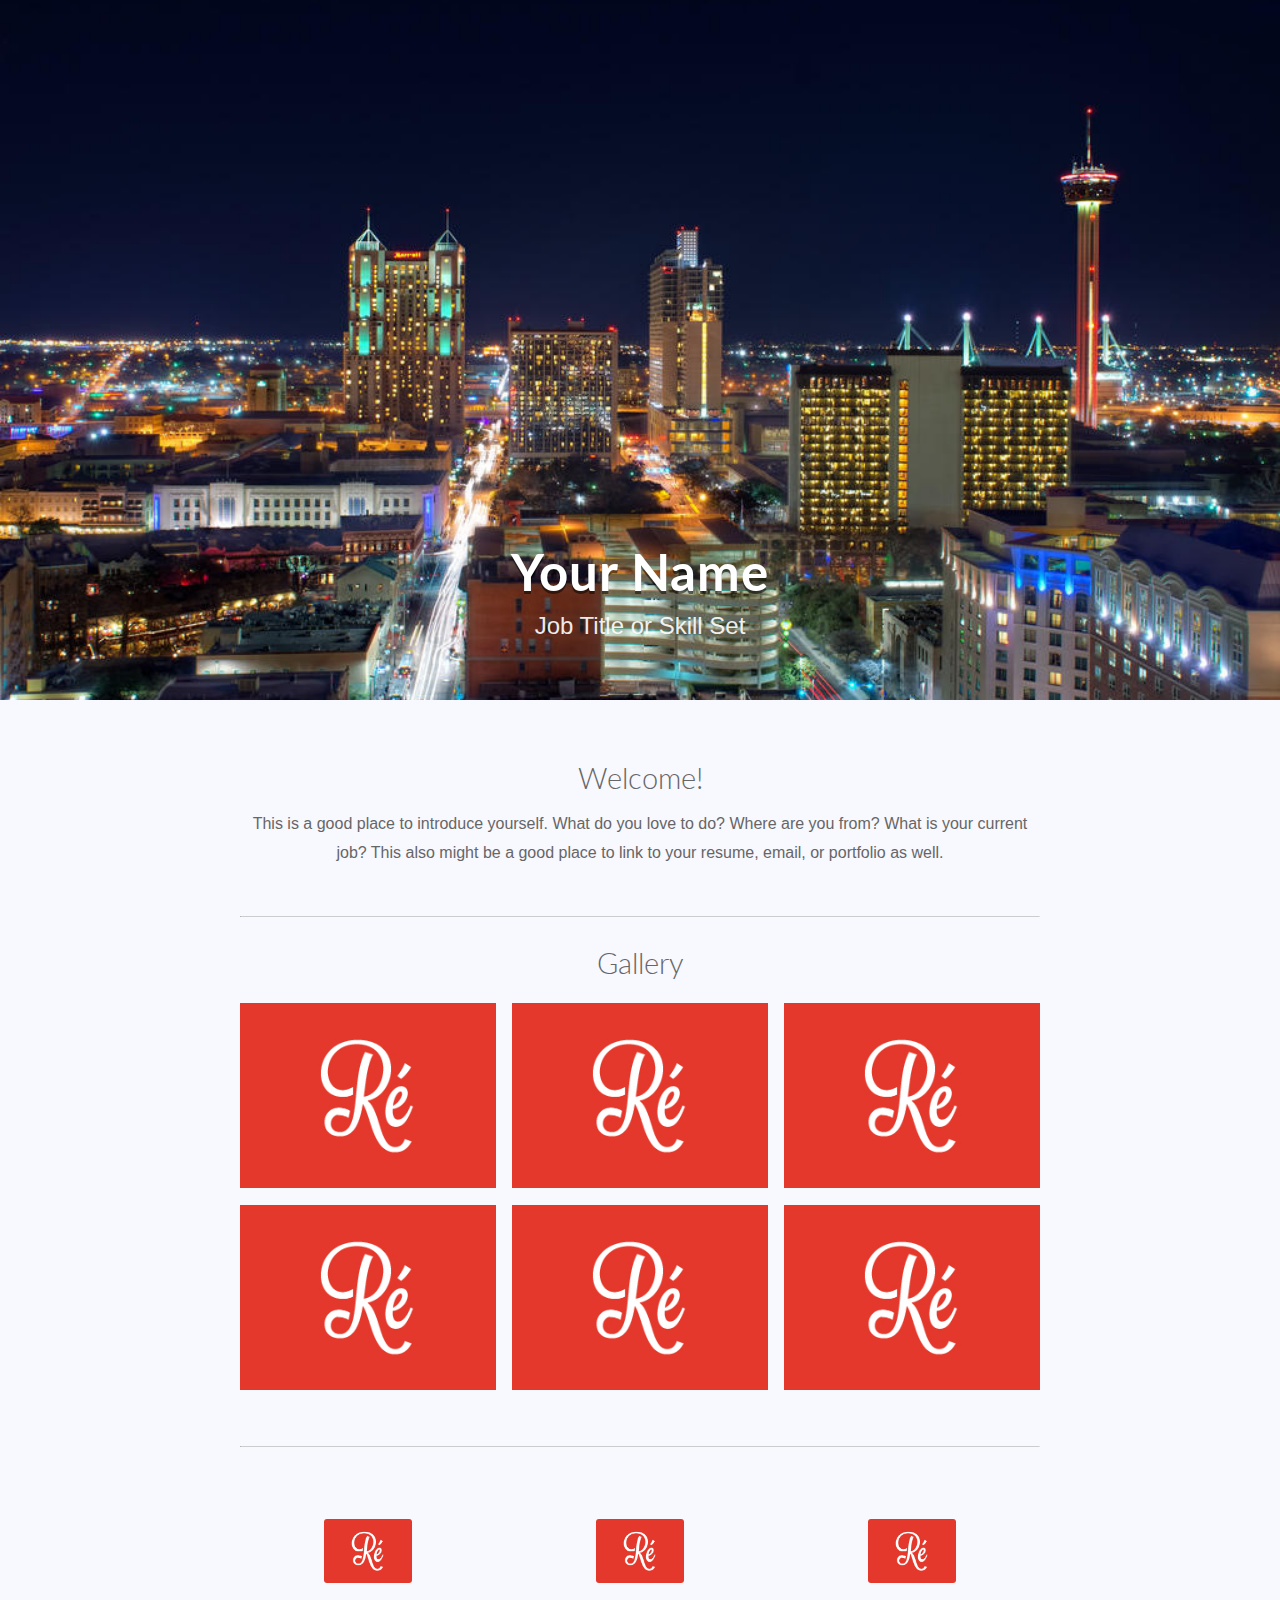
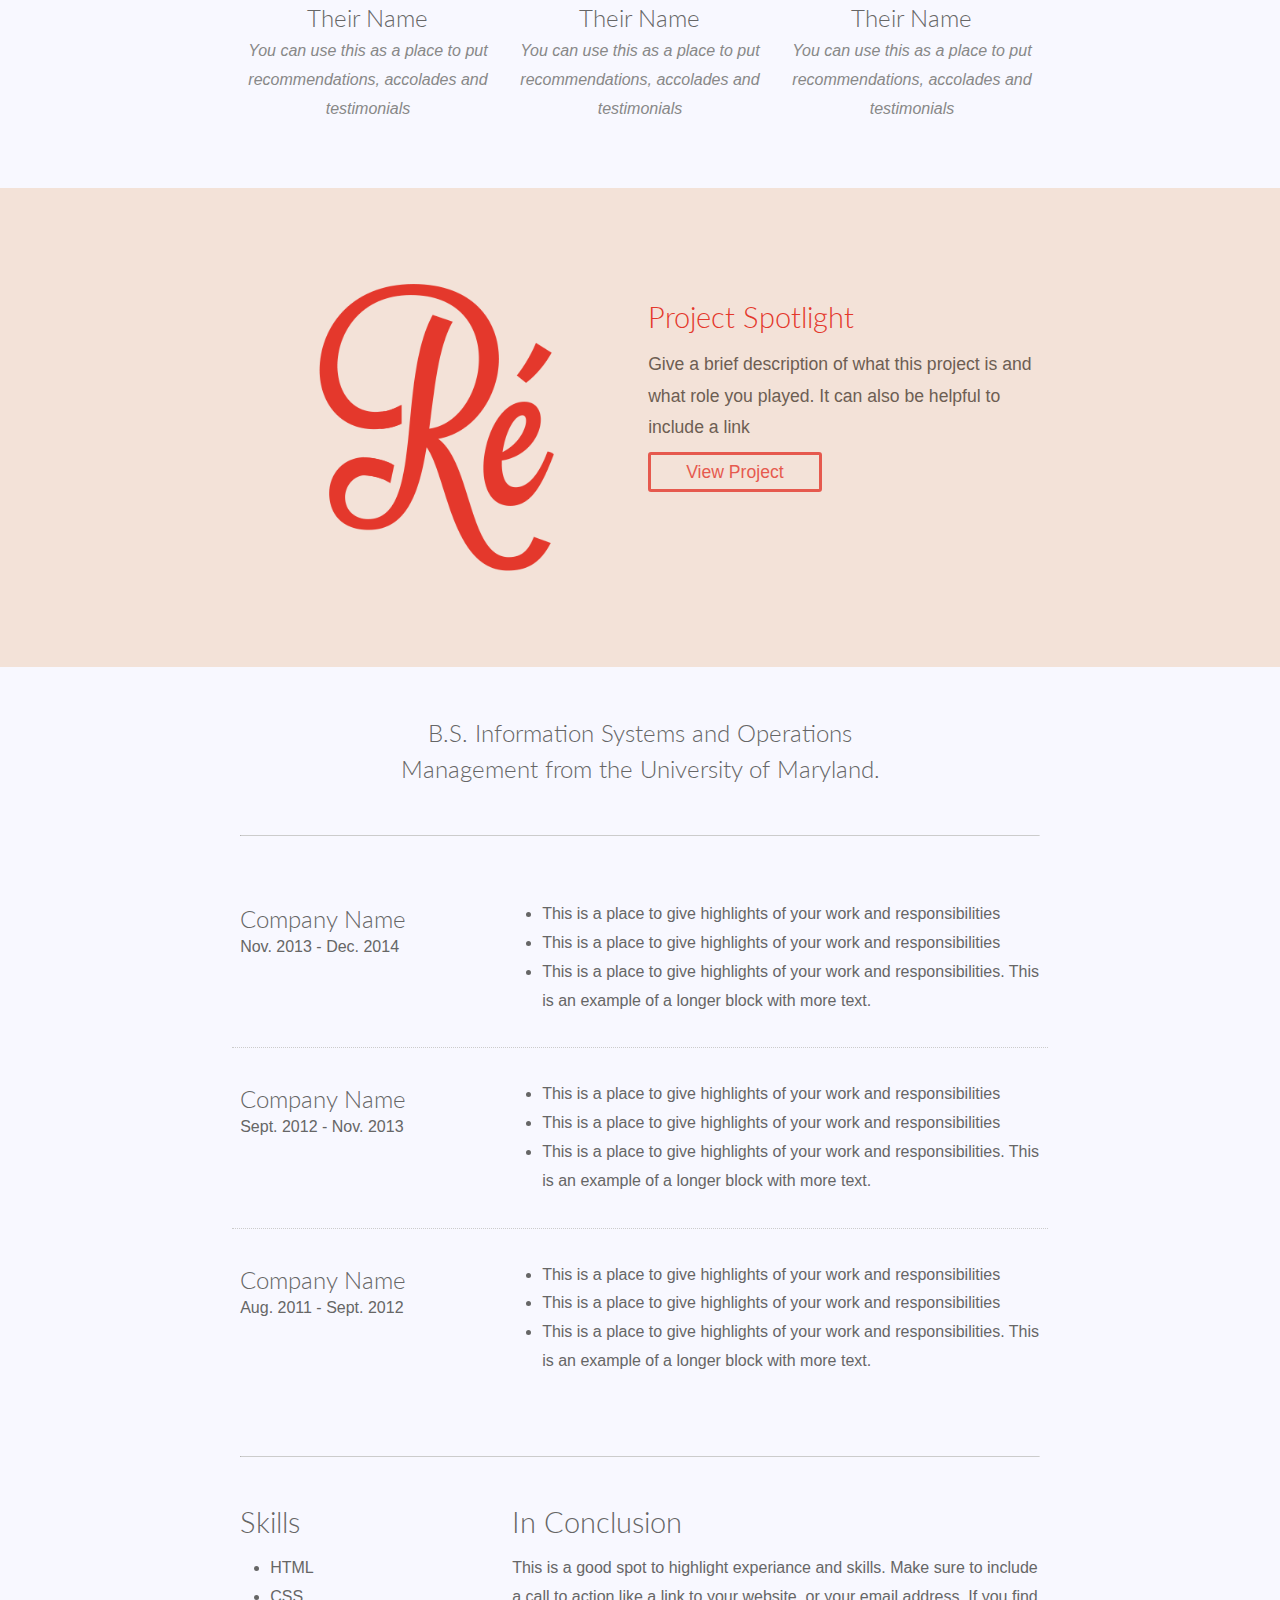
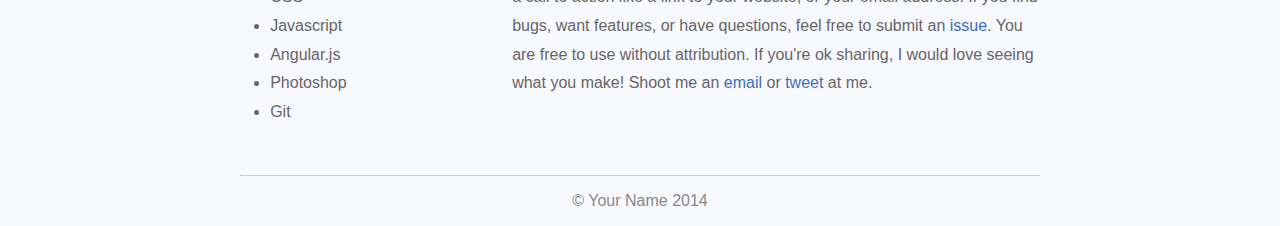
<file: public/MyProfile/resume/index.html>
<!DOCTYPE html>
<html lang="en">
<head>
	<meta charset="utf-8" />
	<title>Responsive Resume</title>
	<meta name="viewport" content="width=device-width, initial-scale=1.0"/>
	<!--Custom fonts. To improve load times, remove this and update the h1 styling in style.css--> 
	<link href='http://fonts.googleapis.com/css?family=Lato:300,700' rel='stylesheet' type='text/css'>
	<!-- stylesheets -->
	<link rel="stylesheet" href="style.css" type="text/css" />
	<!-- favicon -->
	<link rel="shortcut icon" href="img/favicon.ico">
	
	<!-- just in case viewer is using Internet Explorer -->
	<!--[if IE]><script src="http://html5shiv.googlecode.com/svn/trunk/html5.js"></script><![endif]-->

</head>

<body>
	
	<!-- Header-->
	<header>
		<h1>Your Name</h1>
		<p>Job Title or Skill Set</p>
	</header>
	
	<div class="container">
		
		<!-- Introduction-->
		<section class="center">
			<h1>Welcome!</h1>
			<p>
				This is a good place to introduce yourself. What do you love to do? Where are you from? What is your current job?
				This also might be a good place to link to your resume, email, or portfolio as well.
			</p>
		</section>
		
		<hr>
		
		<!-- Gallery Block-->
		<section class="gallery">
			<h1 class="center">Gallery</h1>
			<div class="row">
				<a href="#"><img src="img/re.png" class="grid-2"></a>
				<a href="#"><img src="img/re.png" class="grid-2"></a>
				<a href="#"><img src="img/re.png" class="grid-2"></a>
				<a href="#"><img src="img/re.png" class="grid-2"></a>
				<a href="#"><img src="img/re.png" class="grid-2"></a>
				<a href="#"><img src="img/re.png" class="grid-2"></a>
			</div>
		</section>
		
		<hr>
		
		<!-- Testimonials-->	
		<section class="testimonial">
			<div class="row">
				<div class="grid-2">
					<img src="img/re.png">
					<h2>Their Name</h2>
					<p>You can use this as a place to put recommendations, accolades and testimonials</p>
				</div>
				
				<div class="grid-2">
					<img src="img/re.png">
					<h2>Their Name</h2>
					<p>You can use this as a place to put recommendations, accolades and testimonials</p>
				</div>
		
				<div class="grid-2">
					<img src="img/re.png">
					<h2>Their Name</h2>
					<p>You can use this as a place to put recommendations, accolades and testimonials</p>
				</div>
			</div>
		</section>
	</div> <!-- End container-->
	
	<!-- Spotlight -->
	<section class="spotlight">
		<div class="container">
			<div class="row">
				<div class="grid-3">
					<img src="img/spotlight.jpg">
				</div>
				<div class="grid-3">
					<h1>Project Spotlight</h1>
					<p>Give a brief description of what this project is and what role you played. It can also be helpful to include a link</p>
					<a href="#">View Project</a>
				</div>
			</div>
		</div>
	</section>
	
	
	<!-- New container-->
	<div class="container">
	
		<section class="education">	
			<h2>B.S. Information Systems and Operations Management from the University of Maryland.</h2>
		</section>
		
		<hr>
			
		<!--Experience Tables-->
		<section class="experience">
			<div class="row">
				<div class="grid-2">
					<h2>Company Name</h2>
					<p>Nov. 2013 - Dec. 2014</p>
				</div>
				<div class="grid-4">
					<ul>
						<li>This is a place to give highlights of your work and responsibilities</li>
						<li>This is a place to give highlights of your work and responsibilities</li>
						<li>This is a place to give highlights of your work and responsibilities. This is an example of a longer block with more text.</li>
					</ul>
				</div>
			</div>
			<div class="row">
				<div class="grid-2">
					<h2>Company Name</h2>
					<p>Sept. 2012 - Nov. 2013</p>
				</div>
				<div class="grid-4">
					<ul>
						<li>This is a place to give highlights of your work and responsibilities</li>
						<li>This is a place to give highlights of your work and responsibilities</li>
						<li>This is a place to give highlights of your work and responsibilities. This is an example of a longer block with more text.</li>
					</ul>
				</div>
			</div>
			<div class="row">
				<div class="grid-2">
					<h2>Company Name</h2>
					<p>Aug. 2011 - Sept. 2012</p>
				</div>
				<div class="grid-4">
					<ul>
						<li>This is a place to give highlights of your work and responsibilities</li>
						<li>This is a place to give highlights of your work and responsibilities</li>
						<li>This is a place to give highlights of your work and responsibilities. This is an example of a longer block with more text.</li>
					</ul>
				</div>
			</div>
		</section>
		
		<hr>
		
		<section>
			<!--List of skills-->
			<div class="row">
				<div class="grid-2">
					<h1>Skills</h1>
					<ul>
						<li>HTML</li>
						<li>CSS</li>
						<li>Javascript</li>
						<li>Angular.js</li>
						<li>Photoshop</li>
						<li>Git</li>
					</ul>
				</div>
				
				<div class="grid-4">
					<h1>In Conclusion</h1>
					<p>
						This is a good spot to highlight experiance and skills. Make sure to include a call to action like a link to your website, or your email address.
						If you find bugs, want features, or have questions, feel free to submit an <a href="https://github.com/philipcdavis/responsive-resume/issues">issue</a>. You are free to use without attribution.
						If you're ok sharing, I would love seeing what you make! Shoot me an
						<a href="mailto:Phillysoul11@gmail.com?Subject=Responsive%20Resume" target="_top">email</a> or
						<a href="http://www.twitter.com/philipcdavis">tweet</a> at me.
					</p>
				</div>
			</div>
		</section>
		
		
		
		<!--Footer-->
		<footer class="center">
			<hr>
			<span>&copy; Your Name 2014</span>
		</footer>
		
	</div><!-- End Container -->
	
</body>
</html>
</file>
<file: public/MyProfile/resume/style.css>
*, *:before, *:after {
  -moz-box-sizing: border-box; -webkit-box-sizing: border-box; box-sizing: border-box;
}
 
body {
  font: 100% sans-serif;
  margin: 0em;
  background-color: #F8F8FF;
  color: #666;
}

h1, h2, h3 {
  font-family: 'Lato', sans-serif;
  font-weight: 300;
}

a {
  color: #3d6dbe;
  text-decoration: none;
}

a:focus,
a:hover {
  color: #6594e0;
}

p {
  font-size: 1em;
  line-height: 1.8;
  margin-top: 0em;
}

img {
  max-width: 100%;
}

hr {
  border-top: 1px solid #ccc;
  border-bottom: none;
  margin-top: 3em;
  margin-bottom: 2em;
}

header {
  background-color: #999;
  background-image: url(img/background.jpg);
  background-repeat: no-repeat;
  background-position: center center;
  -webkit-background-size: cover;
  -moz-background-size: cover;
  -o-background-size: cover;
  background-size: cover;
  margin-bottom: 4em;
  text-align: center;
  height: 500px;
 
}

header h1 {
  color: white;
  font-size: 2em;
  margin: 0;
  letter-spacing: 1px;
  opacity: 1;
  text-shadow: 0 3px 0 rgba(0,0,0, 0.5);
  position: relative;
  top: 370px;
  font-weight: 700;
}

header p {
  color: #fff;
  font-size: 1.1em;
  padding-bottom: 1.3em;
  padding-top: .5em;
  opacity: .9;
  position: relative;
  top: 360px;
}

section h1 {
  font-size: 1.8em;
  line-height: 1em;
  margin-bottom: .6em;
}

/* Same font-size and line-height as p element */
section ul li, section ol li {
  font-size: 1em;
  margin-left: -10px;
  line-height: 1.8;
}

footer {
  margin-bottom: 1em;
  color: #888;
}

footer hr {
  margin-top: 2em;
  margin-bottom: 1em;
}

.center {
  text-align: center;
}

@media screen and (min-width: 50em) {
  header {
    height: 700px;
  }
  
  header h1 {
    font-size: 3.2em;
    top: 540px;
  }
  
  header p {
    top: 530px;
    font-size: 1.5em;
  }
}


/* ------------------- Grid -------------------*/

.container {
  max-width: 50em;
  width:92%;
  margin-right: auto;
  margin-left: auto;
}

.row {
  clear: both;
  margin-right: -1%;
  margin-left:  -1%;
  
}

.row:before,
.row:after {
    content: " "; /* 1 */
    display: table; /* 2 */
}

.row:after {
    clear: both;
}

/**
 * For IE 6/7 only
 */
.row {
  *zoom: 1;
}

.grid-1,
.grid-2,
.grid-3,
.grid-4,
.grid-5,
.grid-6 {
  float: left;
  width:100%;
  padding: 0 1%;
  margin-left: auto;
  margin-right: auto;
}

@media screen and (min-width: 40em) {
  .grid-1 { width: 16.6666666%; }
  .grid-2 { width: 33.3333333%; }
  .grid-3 { width: 50%; }
  .grid-4 { width: 66.6666666%; }
  .grid-5 { width: 83.3333333%; }
  .grid-6 { width: 100%; }

}

/* -------------------Custom Blocks----------------- */

/* Gallery */

.gallery [class*="grid-2"], .gallery [class*="grid-3"]  {
  margin-bottom: 1%;
  margin-top: 1%;
  width: 50%;
}

.gallery a img {
  -webkit-transform: translateZ(0); /* Fix chrome pixel shift */
  transition: opacity .2s ease;
  opacity: 1;
}

.gallery a img:hover {
  opacity: .8;
}

@media screen and (min-width: 40em) {
  .gallery .grid-2 {
    width: 33.3333333%;
  }
}


/* Experience */
.experience [class*="row"] {
  border-bottom: dotted 1px #ccc;
  padding-top: 1em;
  padding-bottom: 1em;
}

.experience h2 {
  margin-bottom: 0;
}

.experience h2, .experience p {
  text-align: center;
}

.experience [class*="row"]:last-of-type {
  border: none;
}

@media screen and (min-width: 40em) {
  .experience h2, .experience p {
    text-align: left;
  }
}


/* Education Block */
.education {
  font-family: "Lato", sans-serif;
  line-height: 1.5;
  margin-bottom: 0;
  text-align: center;
  margin: 0 auto;
}

@media screen and (min-width: 40em) {
  .education {
    width: 70%;
  }
}


/* Testimonials */
.testimonial {
  text-align: center;
  margin-bottom: 30px;
}

.testimonial img {
  height: 4em;
  border-radius: 3px;
  margin-left: auto;
  margin-right: auto;
  display: block;
  margin-top: 40px;
}

.testimonial p {
  font-style: italic;
  color: #888;
  margin-top:  -15px;
}

/* Spotlight */
.spotlight {
  background-color: #f3e2d8;
  padding: 3em 1em;
  margin-top: 3em;
  margin-bottom: 3em;
  text-align: center;
}

.spotlight img {
  width: 60%;
  max-width: 250px;
  margin-left: auto;
  margin-right: auto;
  display: block;
}

.spotlight h1 {
  color: #e4382c;
}

.spotlight p {
  color: #6d5e53;
  font-size: 1.1em;
}

.spotlight a {
  background-color: transparent;
  border: 3px solid #e4382c;
  padding: 7px 35px;
  border-radius: 3px;
  color: #e4382c;
  font-size: 1.1em;
  opacity: .8;
  margin-bottom: 10px;
}

.spotlight a:hover {
  opacity: 1;
  cursor: pointer;
}

@media screen and (min-width: 40em) {
  .spotlight {
    padding: 6em;
    text-align: left;
  }
  
  .spotlight h1, .spotlight p {
    text-align: left;
  }
  
}
</file>
